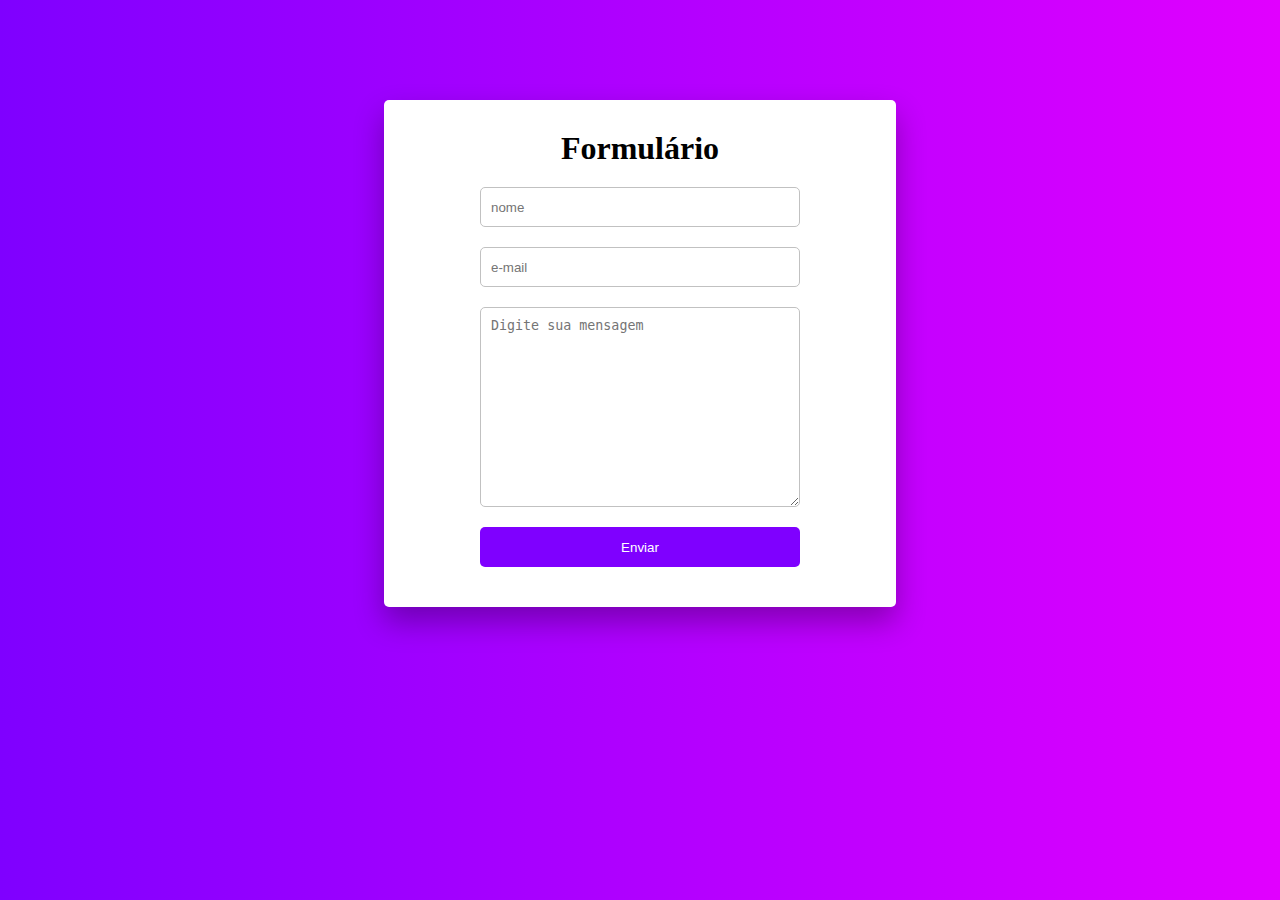
<file: Formulario2/Formulário/index.html>
<!DOCTYPE html>
<html lang="pt-br">

<head>
    <meta charset="UTF-8">
    <meta http-equiv="X-UA-Compatible" content="IE=edge">
    <meta name="viewport" content="width=device-width, initial-scale=1.0">
    <link rel="stylesheet" href="./style.css">
    <link rel="preconnect" href="https://fonts.googleapis.com">
    <link rel="preconnect" href="https://fonts.gstatic.com" crossorigin>
    <link href="https: //fonts.googleapis.com/css2? family= Roboto:wght@100;400 & display=swap" rel="stylesheet">
    <title>Formulário 2</title>
</head>

<body>
    <form action="https://formsubmit.co/jadernmartins@gmail.com" method="POST">
        <h1>Formulário</h1>

        <input type="hidden" name="_next" value="https://obrigado-jm.netlify.app">

        <input type="text" name="name" placeholder="nome" obrigatório>
        <input type="email" name="email" placeholder="e-mail" obrigatório>
        <textarea name="message" placeholder="Digite sua mensagem" obrigatório></textarea>

        <button type="submit">Enviar</button>
    </form>
</body>
</html>
</file>
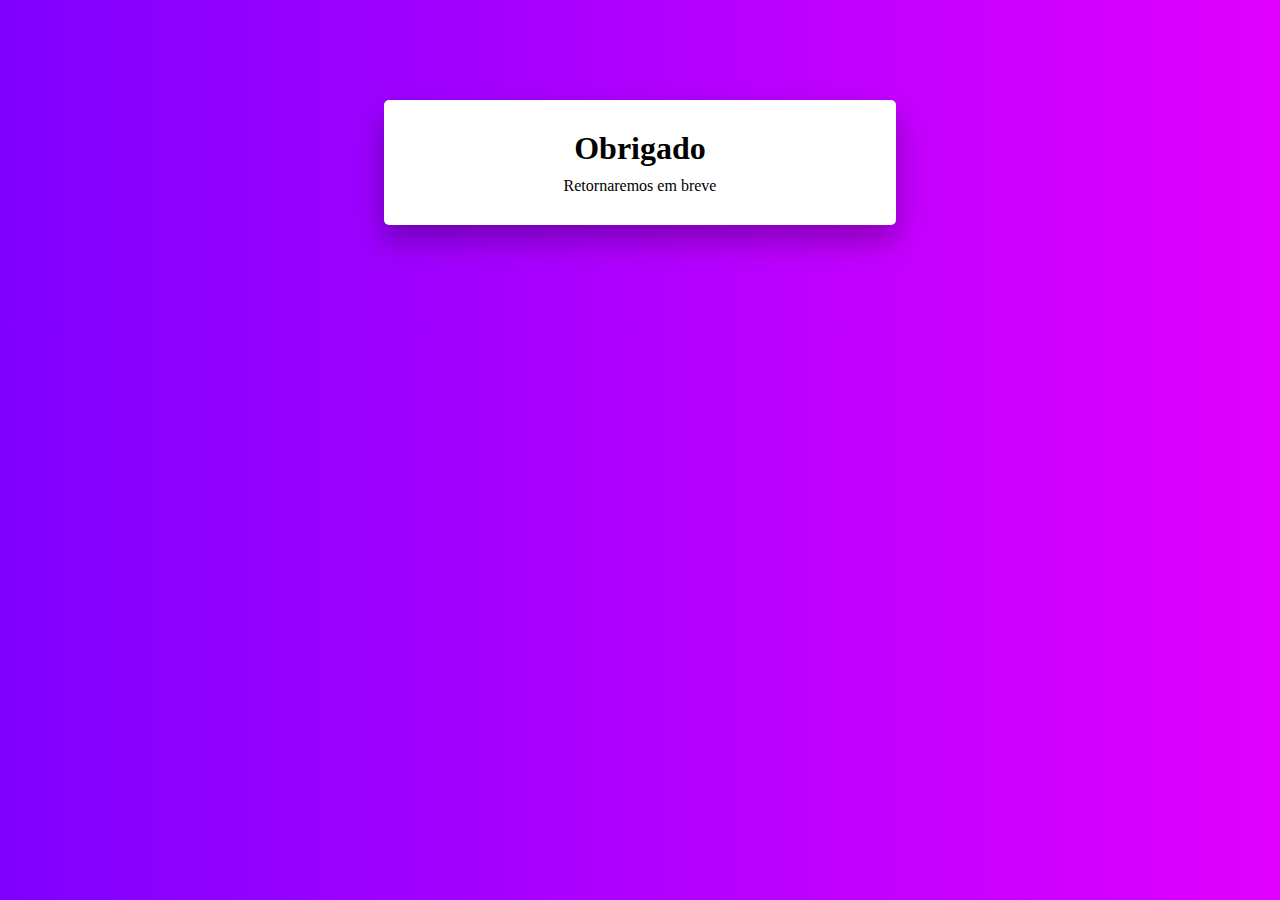
<file: Formulario2/Tela Obrigado/index.html>
<!DOCTYPE html>
<html lang="pt-br">

<head>
    <meta charset="UTF-8">
    <meta http-equiv="X-UA-Compatible" content="IE=edge">
    <meta name="viewport" content="width=device-width, initial-scale=1.0">
    <link rel="stylesheet" href="./style.css">
    <link rel="preconnect" href="https://fonts.googleapis.com">
    <link rel="preconnect" href="https://fonts.gstatic.com" crossorigin>
    <link href="https: //fonts.googleapis.com/css2? family= Roboto:wght@100;400 & display=swap" rel="stylesheet">
    <title>Formulário Obrigado</title>
</head>

<body>
    <div>
        <h1>Obrigado</h1>
        <p>Retornaremos em breve</p>    

    </div>

    </form>
</body>

</html>
</file>
<file: Formulario2/Formulário/style.css>
*{
    margin: 0;
    padding: 0;
    box-sizing: border-box;
    outline: none;
    font-family: família de fontes: 'Roboto', sem serifa;
}
body{
    background: linear-gradient(to right, #7f00ff, #e100ff);
}
form, div{
    width: 40%;
    min-width: 350px;
    background-color: white;
    border-radius: 5px;
    box-shadow: 0 15px 30px rgba(0,0,0,0.3);
    margin: 100px auto;
    padding: 20px;
}
input, textarea{
    min-width: 320px;
    display: block;
    margin: 0 auto;
    border-radius: 5px;
    border: 1px solid #c1c1c1;
    margin-top:20px ;
    height: 40px;
    padding-left: 10px;

}
textarea{
    height: 200px;
    padding-top:10px ;
}
button{
    display: block;
    margin: 20px auto;
    height: 40px;
    min-width: 320px;
    border: none;
    border-radius: 5px;
    background: #7f00ff;  
    color: white;
    cursor: pointer;
       
}
button:hover{
    opacity: 0.8;
}
button:active{
    opacity: 0.5;
}
h1,p{
    text-align: center;
    margin: 10px;
    
}
</file>
<file: Formulario2/Tela Obrigado/style.css>
*{
    margin: 0;
    padding: 0;
    box-sizing: border-box;
    outline: none;
    font-family: família de fontes: 'Roboto', sem serifa;
}
body{
    background: linear-gradient(to right, #7f00ff, #e100ff);
}
form, div{
    width: 40%;
    min-width: 350px;
    background-color: white;
    border-radius: 5px;
    box-shadow: 0 15px 30px rgba(0,0,0,0.3);
    margin: 100px auto;
    padding: 20px;
}
input, textarea{
    min-width: 320px;
    display: block;
    margin: 0 auto;
    border-radius: 5px;
    border: 1px solid #c1c1c1;
    margin-top:20px ;
    height: 40px;
    padding-left: 10px;

}
textarea{
    height: 200px;
    padding-top:10px ;
}
button{
    display: block;
    margin: 20px auto;
    height: 40px;
    min-width: 320px;
    border: none;
    border-radius: 5px;
    background: #7f00ff;  
    color: white;
    cursor: pointer;
       
}
button:hover{
    opacity: 0.8;
}
button:active{
    opacity: 0.5;
}
h1,p{
    text-align: center;
    margin: 10px;
    
}
</file>
